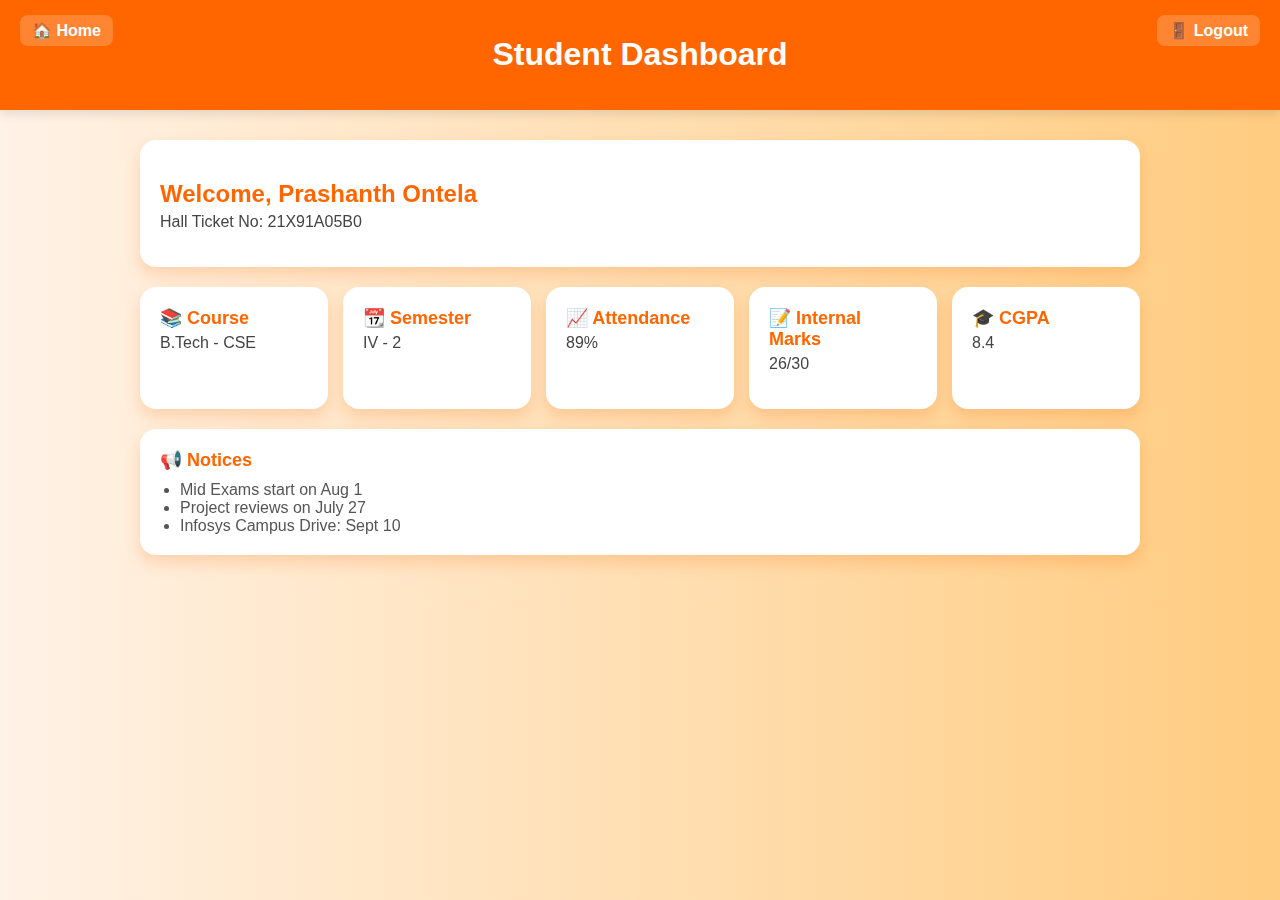
<file: dashboard.html>
<!DOCTYPE html>
<html lang="en">
<head>
  <meta charset="UTF-8" />
  <meta name="viewport" content="width=device-width, initial-scale=1.0"/>
  <title>Student Dashboard - Vaageswari</title>
  <link rel="stylesheet" href="dashboard.css" />
  <link href="https://unpkg.com/aos@2.3.4/dist/aos.css" rel="stylesheet" />
</head>
<body>
  <header class="top-bar">
    <a href="index.html" class="home-btn">🏠 Home</a>
    <a href="login.html" class="logout-btn">🚪 Logout</a>
    <h1>Student Dashboard</h1>
  </header>

  <section class="dashboard" data-aos="fade-up">
    <div class="card welcome">
      <h2>Welcome, Prashanth Ontela</h2>
      <p>Hall Ticket No: 21X91A05B0</p>
    </div>

    <div class="card-grid">
      <div class="card" data-aos="fade-up" data-aos-delay="100">
        <h3>📚 Course</h3>
        <p>B.Tech - CSE</p>
      </div>
      <div class="card" data-aos="fade-up" data-aos-delay="200">
        <h3>📆 Semester</h3>
        <p>IV - 2</p>
      </div>
      <div class="card" data-aos="fade-up" data-aos-delay="300">
        <h3>📈 Attendance</h3>
        <p>89%</p>
      </div>
      <div class="card" data-aos="fade-up" data-aos-delay="400">
        <h3>📝 Internal Marks</h3>
        <p>26/30</p>
      </div>
      <div class="card" data-aos="fade-up" data-aos-delay="500">
        <h3>🎓 CGPA</h3>
        <p>8.4</p>
      </div>
    </div>

    <div class="card announcements" data-aos="fade-up" data-aos-delay="600">
      <h3>📢 Notices</h3>
      <ul>
        <li>Mid Exams start on Aug 1</li>
        <li>Project reviews on July 27</li>
        <li>Infosys Campus Drive: Sept 10</li>
      </ul>
    </div>
  </section>

  <script src="https://unpkg.com/aos@2.3.4/dist/aos.js"></script>
  <script>
    AOS.init({ duration: 800 });
  </script>
</body>
</html>
</file>
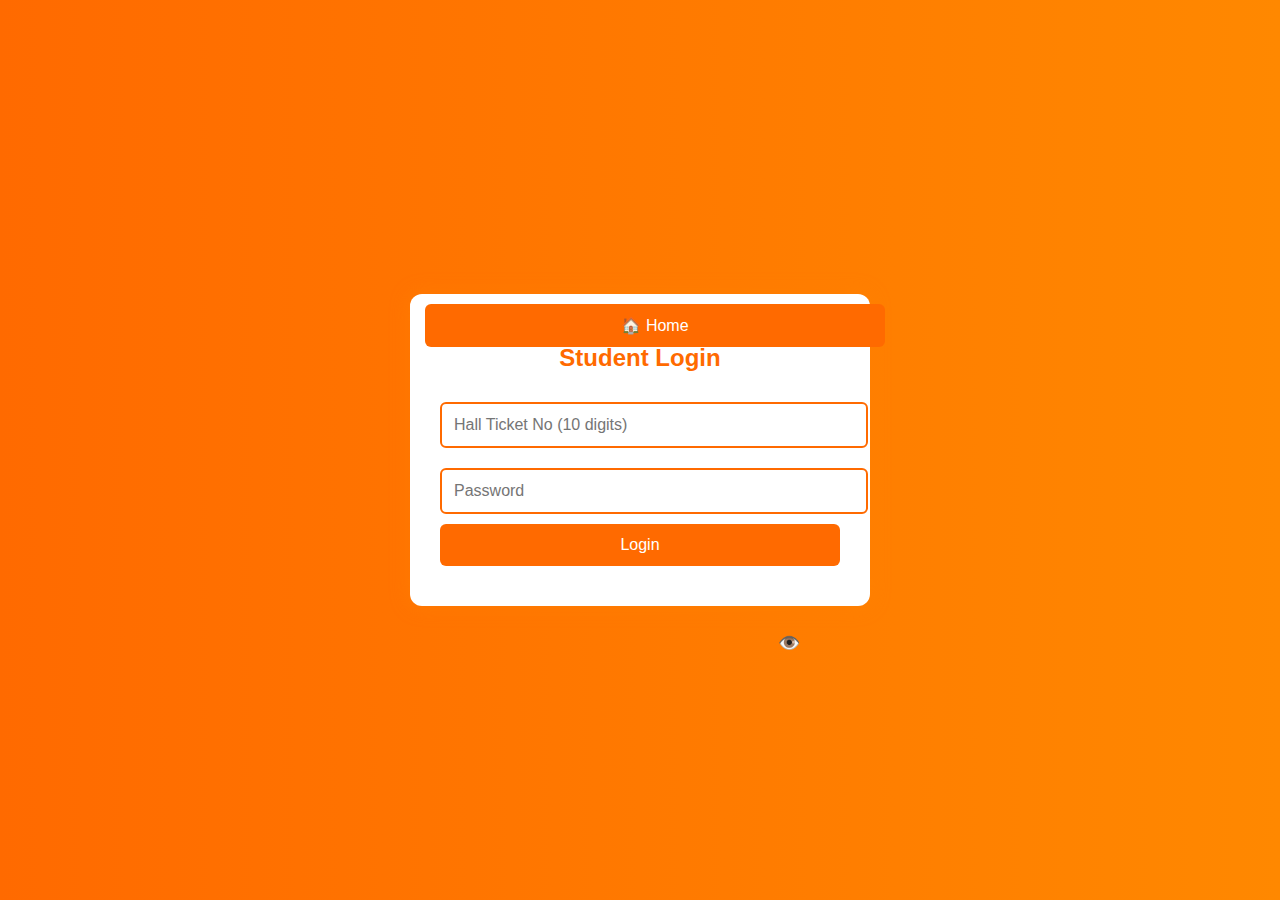
<file: login.html>
<!DOCTYPE html>
<html lang="en">
<head>
  <meta charset="UTF-8" />
  <meta name="viewport" content="width=device-width, initial-scale=1.0"/>
  <title>Student Login | Vaageswari College</title>
  <style>
    body {
      margin: 0;
      font-family: "Segoe UI", sans-serif;
      background: linear-gradient(to right, #ff6a00, #ff8800);
      color: #fff;
      display: flex;
      justify-content: center;
      align-items: center;
      height: 100vh;
      animation: fadeIn 1s ease-in;
    }

    @keyframes fadeIn {
      from { opacity: 0; transform: translateY(-20px); }
      to { opacity: 1; transform: translateY(0); }
    }

    .login-box {
      background: #fff;
      color: #333;
      padding: 30px;
      border-radius: 12px;
      box-shadow: 0 0 20px rgba(255, 136, 0, 0.4);
      width: 100%;
      max-width: 400px;
      text-align: center;
      position: relative;
    }

    .login-box h2 {
      margin-bottom: 20px;
      color: #ff6a00;
    }

    .login-box input[type="text"],
    .login-box input[type="password"] {
      width: 100%;
      padding: 12px;
      margin: 10px 0;
      border: 2px solid #ff6a00;
      border-radius: 6px;
      font-size: 16px;
      outline: none;
    }

    .login-box button {
      width: 100%;
      padding: 12px;
      background-color: #ff6a00;
      color: #fff;
      border: none;
      font-size: 16px;
      border-radius: 6px;
      cursor: pointer;
      transition: background 0.3s;
    }

    .login-box button:hover {
      background-color: #e65c00;
    }

    .toggle-password {
      position: absolute;
      right: 40px;
      top: 174px;
      cursor: pointer;
      font-size: 18px;
      color: #ff6a00;
    }

    #loginMsg {
      margin-top: 10px;
      color: red;
      font-weight: 500;
    }

    .home-btn {
      position: absolute;
      top: 10px;
      left: 15px;
      background: none;
      border: none;
      font-size: 18px;
      color: #ff6a00;
      cursor: pointer;
    }

    .home-btn:hover {
      text-decoration: underline;
    }

    @media (max-width: 500px) {
      .toggle-password {
        top: 160px;
        right: 20px;
      }
    }
  </style>
</head>
<body>
  <div class="login-box">
    <button class="home-btn" onclick="window.location.href='index.html'">🏠 Home</button>
    <h2>Student Login</h2>
    <form onsubmit="return validateLogin()">
      <input type="text" id="hallticket" placeholder="Hall Ticket No (10 digits)" required />
      <div style="position: relative;">
        <input type="password" id="password" placeholder="Password" required />
        <span class="toggle-password" onclick="togglePassword()">👁️</span>
      </div>
      <button type="submit">Login</button>
      <div id="loginMsg"></div>
    </form>
  </div>

  <script>
    const students = [
      { htno: "2105101555", password: "vaageswari123" },
      { htno: "2105101666", password: "student2025" },
      { htno: "2105101444", password: "vce12345" },
    ];

    function togglePassword() {
      const passField = document.getElementById("password");
      passField.type = passField.type === "password" ? "text" : "password";
    }

    function validateLogin() {
      const htno = document.getElementById("hallticket").value.trim();
      const pass = document.getElementById("password").value.trim();
      const msg = document.getElementById("loginMsg");

      if (!/^\d{10}$/.test(htno)) {
        msg.textContent = "❌ Hall Ticket must be 10 digits only!";
        return false;
      }

      const match = students.find((s) => s.htno === htno && s.password === pass);

      if (match) {
        localStorage.setItem("studentHTNO", htno);
        window.location.href = "dashboard.html";
      } else {
        msg.textContent = "❌ Invalid Hall Ticket Number or Password!";
      }

      return false;
    }
  </script>
</body>
</html>
</file>
<file: dashboard.css>
body {
  margin: 0;
  padding: 0;
  font-family: 'Segoe UI', sans-serif;
  background: linear-gradient(to right, #fff2e6, #ffcc80);
}

.top-bar {
  background-color: #ff6600;
  color: white;
  padding: 15px;
  text-align: center;
  position: relative;
  box-shadow: 0 4px 10px rgba(0,0,0,0.1);
}

.home-btn, .logout-btn {
  position: absolute;
  top: 15px;
  padding: 6px 12px;
  font-weight: bold;
  border-radius: 8px;
  text-decoration: none;
  background: #ff8533;
  color: white;
  transition: 0.3s ease;
}

.home-btn:hover, .logout-btn:hover {
  background-color: #e65c00;
}

.home-btn {
  left: 20px;
}

.logout-btn {
  right: 20px;
}

.dashboard {
  padding: 30px 20px;
  max-width: 1000px;
  margin: auto;
}

.card {
  background: white;
  border-radius: 16px;
  padding: 20px;
  box-shadow: 0 8px 16px rgba(255, 102, 0, 0.2);
  margin-bottom: 20px;
}

.welcome h2 {
  color: #ff6600;
  margin-bottom: 5px;
}

.card-grid {
  display: grid;
  grid-template-columns: repeat(auto-fit, minmax(160px, 1fr));
  gap: 15px;
}

.card h3 {
  margin: 0;
  font-size: 18px;
  color: #ff6600;
}

.card p {
  font-size: 16px;
  margin-top: 5px;
  color: #444;
}

.announcements ul {
  margin: 10px 0 0;
  padding-left: 20px;
  color: #555;
}
</file>
